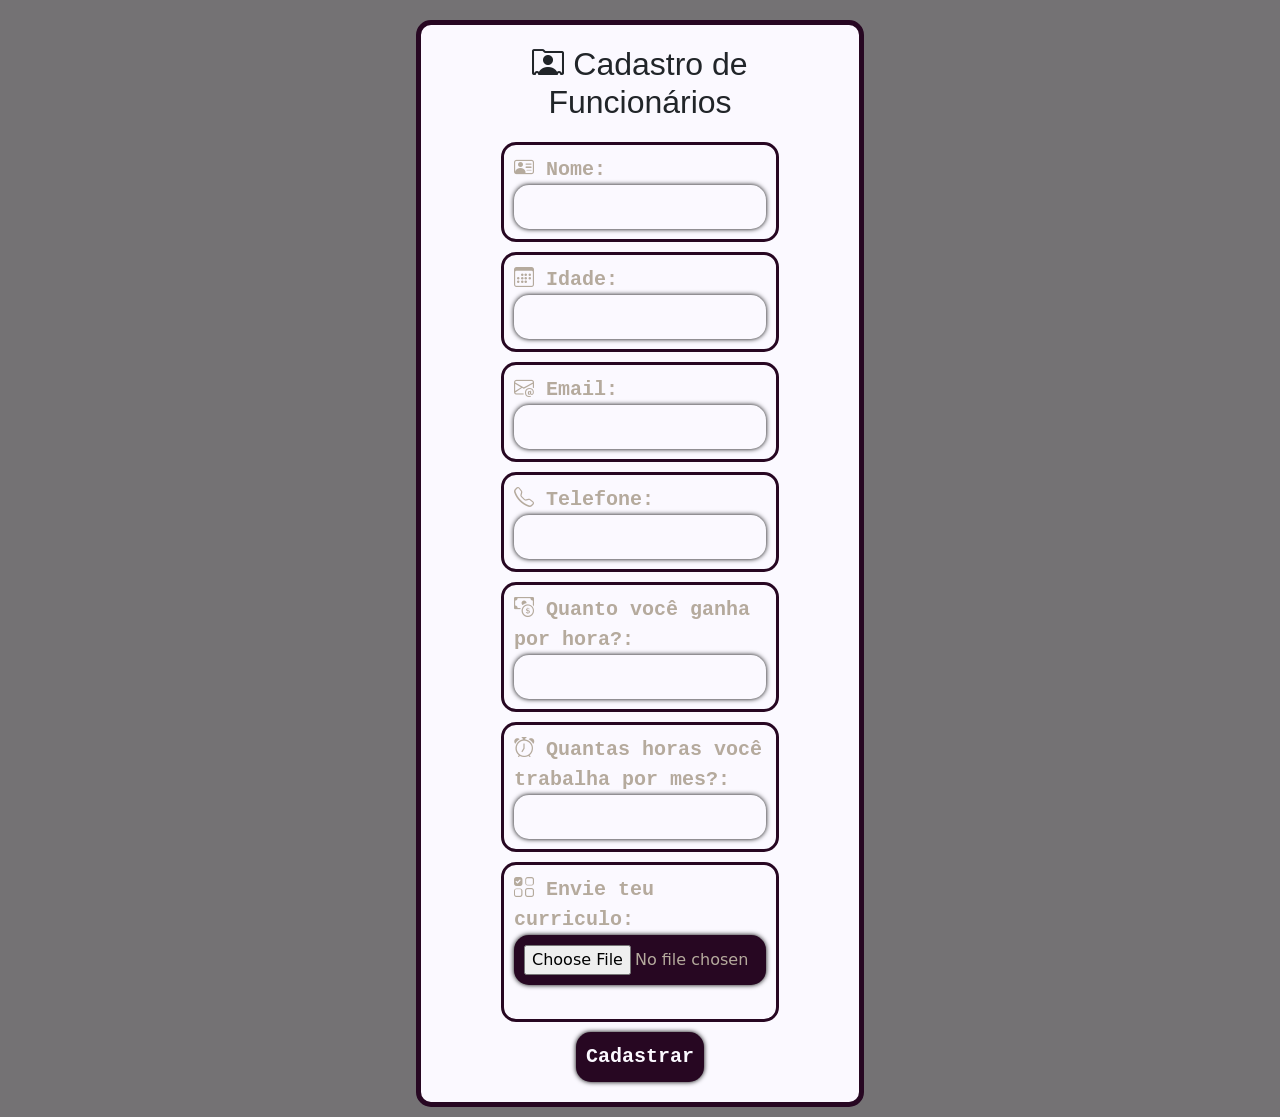
<file: conexao/index.html>
<!DOCTYPE html>
<html lang="en">
<head>
    <meta charset="UTF-8">
    <meta name="viewport" content="width=device-width, initial-scale=1.0">
    <link href="https://cdn.jsdelivr.net/npm/bootstrap@5.3.7/dist/css/bootstrap.min.css" rel="stylesheet">
    <link rel="stylesheet" href="https://cdn.jsdelivr.net/npm/bootstrap-icons@1.13.1/font/bootstrap-icons.min.css">
    <link rel="stylesheet" href="css/formulario_func.css">
    <title>Document</title>
</head>
<body>

    <form action="_bd/cadastro.php" method="POST" enctype="multipart/form-data">
        <div class="titulo">
            <h2><i class="bi bi-person-rolodex"></i> Cadastro de Funcionários</h3>
        </div>

        <div class="form-group">
            <label for="nome"><i class="bi bi-person-vcard"></i> Nome:</label><br>
            <input type="text" id="nome" name="nome" required><br>
        </div>

        <div class="form-group">
            <label for="idade"><i class="bi bi-calendar3"></i> Idade:</label><br>
            <input type="number" id="idade" name="idade" required><br>
        </div>

        <div class="form-group">
            <label for="email"><i class="bi bi-envelope-at"></i> Email:</label><br>
            <input type="text" id="email" name="email" required><br>
        </div>

        <div class="form-group">
            <label for="telefone"><i class="bi bi-telephone"></i> Telefone:</label><br>
            <input type="number" id="telefone" name="telefone" maxlength="9" required><br>
        </div>

        <div class="form-group">
            <label for="salario_hora"><i class="bi bi-cash-coin"></i> Quanto você ganha por hora?:</label><br>
            <input type="number" id="salario_hora" name="salario_hora" required><br>
        </div>

        <div class="form-group">
            <label for="horas_trabalho"><i class="bi bi-alarm"></i> Quantas horas você trabalha por mes?:</label><br>
            <input type="number" id="horas_trabalho" name="horas_trabalho" required><br>
        </div>

        <div class="form-group">
            <label for="file"><i class="bi bi-ui-checks-grid"></i> Envie teu curriculo:</label><br>
            <input type="file" id="arquivo" name="arquivo" required><br><br>
        </div>

        <div class="submit">
            <input type="submit" value="Cadastrar">
        </div>
    </form>

    
</body>
</html>
</file>
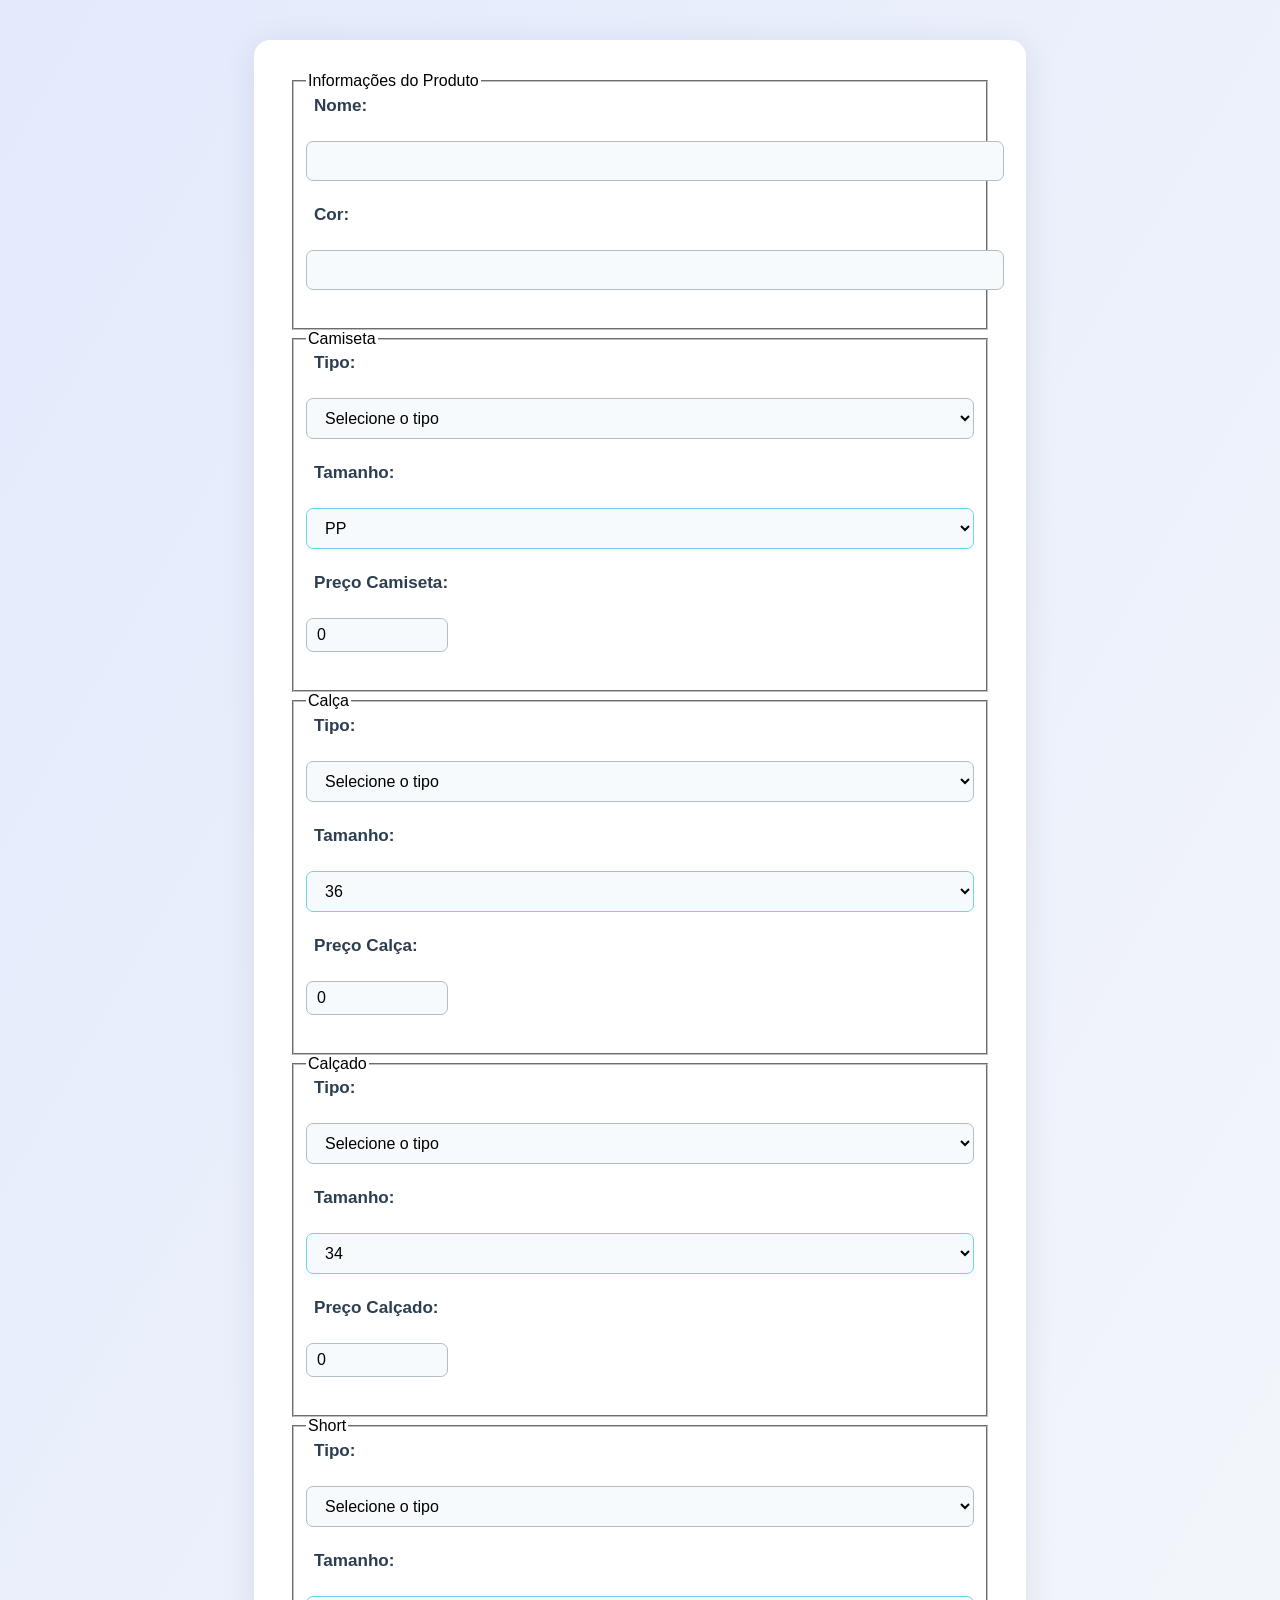
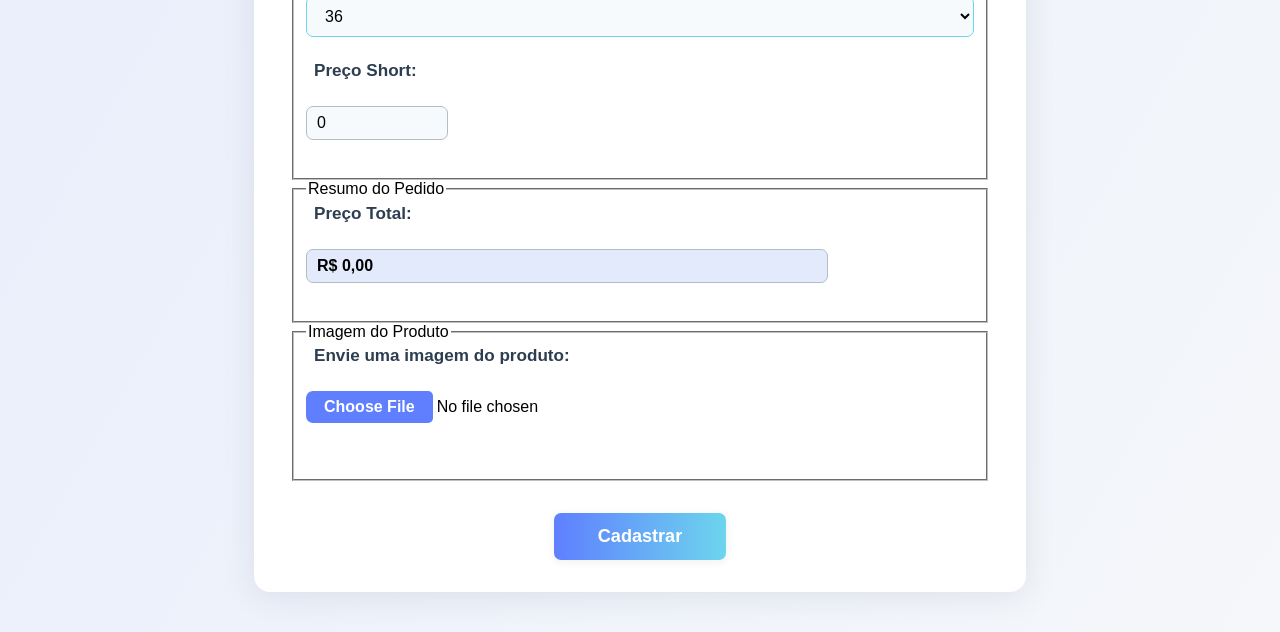
<file: loja_roupa/index.html>
<!DOCTYPE html>
<html lang="en">
<head>
    <meta charset="UTF-8">
    <meta name="viewport" content="width=device-width, initial-scale=1.0">
    <title>Document</title>
    <link rel="stylesheet" href="_css/style.css">
</head>
<body>
    <!-- formulario de cadastro de roupas -->
    <form action="_bd/cadastrar_roupa.php" method="post" enctype="multipart/form-data">
        <!-- Dados do produto -->
        <fieldset class="form-section">
            <legend>Informações do Produto</legend>
            <div class="form-group">
                <label for="nome"><i class="bi bi-person-vcard"></i> Nome:</label><br>
                <input type="text" id="nome" name="nome" required><br>
            </div>
            <div class="form-group">
                <label for="cor"><i class="bi bi-paint-bucket"></i> Cor:</label><br>
                <input type="text" id="cor" name="cor" required><br>
            </div>
        </fieldset>

        <!-- Camisetas -->
        <fieldset class="form-section">
            <legend>Camiseta</legend>
            <div class="form-group">
                <label for="descricao"><i class="bi bi-card-text"></i> Tipo:</label><br>
                <select id="descricao" name="descricao" required onchange="mostrarSubtipo()">
                    <option value="">Selecione o tipo</option>
                    <option value="Camiseta Oversized">Camiseta Oversized</option>
                    <option value="Camiseta Tie-Dye">Camiseta Tie-Dye</option>
                    <option value="Camiseta Streetwear">Camiseta Streetwear</option>
                    <option value="Camiseta Geek">Camiseta Geek</option>
                    <option value="Camiseta Cropped">Camiseta Cropped</option>
                    <option value="Camiseta Vintage">Camiseta Vintage</option>
                    <option value="Camiseta Minimalista">Camiseta Minimalista</option>
                </select>
                <br>
                <select id="subtipo" name="subtipo" style="display:none;" required>
                    <option value="">Selecione o subtipo</option>
                </select>
            </div>
            <div class="form-group">
                <label for="tamanho"><i class="bi bi-tag"></i> Tamanho:</label><br>
                <select id="tamanho" name="tamanho" required>
                    <option value="PP">PP</option>
                    <option value="P">P</option>
                    <option value="M">M</option>
                    <option value="G">G</option>
                    <option value="GG">GG</option>
                </select>
            </div>
            <div class="form-group">
                <label for="precoCamiseta"><i class="bi bi-cash-coin"></i> Preço Camiseta:</label><br>
                <input type="number" min="0" step="0.01" id="precoCamiseta" name="precoCamiseta" value="0" required><br>
            </div>
        </fieldset>

        <!-- Calças -->
        <fieldset class="form-section">
            <legend>Calça</legend>
            <div class="form-group">
                <label for="descricaoCalca"><i class="bi bi-card-text"></i> Tipo:</label><br>
                <select id="descricaoCalca" name="descricaoCalca" required onchange="mostrarSubtipoCalca()">
                    <option value="">Selecione o tipo</option>
                    <option value="Calça Jeans">Calça Jeans</option>
                    <option value="Calça Jogger">Calça Jogger</option>
                    <option value="Calça Cargo">Calça Cargo</option>
                    <option value="Calça Moletom">Calça Moletom</option>
                    <option value="Calça Skinny">Calça Skinny</option>
                    <option value="Calça Wide Leg">Calça Wide Leg</option>
                    <option value="Calça Sarja">Calça Sarja</option>
                </select>
                <br>
                <select id="subtipoCalca" name="subtipoCalca" style="display:none;" required>
                    <option value="">Selecione o subtipo</option>
                </select>
            </div>
            <div class="form-group">
                <label for="tamanhoCalca"><i class="bi bi-tag"></i> Tamanho:</label><br>
                <select id="tamanhoCalca" name="tamanhoCalca" required>
                    <option value="36">36</option>
                    <option value="38">38</option>
                    <option value="40">40</option>
                    <option value="42">42</option>
                    <option value="44">44</option>
                    <option value="46">46</option>
                    <option value="48">48</option>
                </select>
            </div>
            <div class="form-group">
                <label for="precoCalca"><i class="bi bi-cash-coin"></i> Preço Calça:</label><br>
                <input type="number" min="0" step="0.01" id="precoCalca" name="precoCalca" value="0" required><br>
            </div>
        </fieldset>

        <!-- Calçados -->
        <fieldset class="form-section">
            <legend>Calçado</legend>
            <div class="form-group">
                <label for="descricaoCalcado"><i class="bi bi-card-text"></i> Tipo:</label><br>
                <select id="descricaoCalcado" name="descricaoCalcado" required onchange="mostrarSubtipoCalcado()">
                    <option value="">Selecione o tipo</option>
                    <option value="Tênis">Tênis</option>
                    <option value="Bota">Bota</option>
                    <option value="Sandália">Sandália</option>
                    <option value="Chinelo">Chinelo</option>
                    <option value="Sapatênis">Sapatênis</option>
                    <option value="Coturno">Coturno</option>
                </select>
                <br>
                <select id="subtipoCalcado" name="subtipoCalcado" style="display:none;" required>
                    <option value="">Selecione o subtipo</option>
                </select>
            </div>
            <div class="form-group">
                <label for="tamanhoCalcado"><i class="bi bi-tag"></i> Tamanho:</label><br>
                <select id="tamanhoCalcado" name="tamanhoCalcado" required>
                    <option value="34">34</option>
                    <option value="35">35</option>
                    <option value="36">36</option>
                    <option value="37">37</option>
                    <option value="38">38</option>
                    <option value="39">39</option>
                    <option value="40">40</option>
                    <option value="41">41</option>
                    <option value="42">42</option>
                    <option value="43">43</option>
                    <option value="44">44</option>
                </select>
            </div>
            <div class="form-group">
                <label for="precoCalcado"><i class="bi bi-cash-coin"></i> Preço Calçado:</label><br>
                <input type="number" min="0" step="0.01" id="precoCalcado" name="precoCalcado" value="0" required><br>
            </div>
        </fieldset>

        <!-- Shorts -->
        <fieldset class="form-section">
            <legend>Short</legend>
            <div class="form-group">
                <label for="descricaoShort"><i class="bi bi-card-text"></i> Tipo:</label><br>
                <select id="descricaoShort" name="descricaoShort" required onchange="mostrarSubtipoShort()">
                    <option value="">Selecione o tipo</option>
                    <option value="Short Jeans">Short Jeans</option>
                    <option value="Short Moletom">Short Moletom</option>
                    <option value="Short Esportivo">Short Esportivo</option>
                    <option value="Short Cargo">Short Cargo</option>
                    <option value="Short Praia">Short Praia</option>
                    <option value="Short Cintura Alta">Short Cintura Alta</option>
                </select>
                <br>
                <select id="subtipoShort" name="subtipoShort" style="display:none;" required>
                    <option value="">Selecione o subtipo</option>
                </select>
            </div>
            <div class="form-group">
                <label for="tamanhoShort"><i class="bi bi-tag"></i> Tamanho:</label><br>
                <select id="tamanhoShort" name="tamanhoShort" required>
                    <option value="36">36</option>
                    <option value="38">38</option>
                    <option value="40">40</option>
                    <option value="42">42</option>
                    <option value="44">44</option>
                    <option value="46">46</option>
                    <option value="48">48</option>
                </select>
            </div>
            <div class="form-group">
                <label for="precoShort"><i class="bi bi-cash-coin"></i> Preço Short:</label><br>
                <input type="number" min="0" step="0.01" id="precoShort" name="precoShort" value="0" required><br>
            </div>
        </fieldset>

        <!-- Preço total -->
        <fieldset class="form-section">
            <legend>Resumo do Pedido</legend>
            <div class="form-group">
                <label for="precoTotal"><i class="bi bi-cash-stack"></i> Preço Total:</label><br>
                <input type="text" id="precoTotal" name="precoTotal" readonly style="background:#e3eafc; font-weight:700;">
            </div>
        </fieldset>

        <script>
// IDs dos campos de preço individuais
const camposPreco = [
    "precoCamiseta",
    "precoCalca",
    "precoCalcado",
    "precoShort"
];

// Adicione inputs de preço para cada peça
function criarCamposPreco() {
    const form = document.querySelector('form');
    const refs = [
        {id: "precoCamiseta", label: "Preço Camiseta"},
        {id: "precoCalca", label: "Preço Calça"},
        {id: "precoCalcado", label: "Preço Calçado"},
        {id: "precoShort", label: "Preço Short"}
    ];
    refs.forEach(ref => {
        const div = document.createElement('div');
        div.className = "form-group";
        div.innerHTML = `<label for="${ref.id}"><i class="bi bi-cash-coin"></i> ${ref.label}:</label><br>
            <input type="number" min="0" step="0.01" id="${ref.id}" name="${ref.id}" value="0" required><br>`;
        // Insere antes do campo cor
        const corDiv = document.getElementById('cor').parentNode;
        
    });
}
criarCamposPreco();

// Função para somar os preços
function atualizarPrecoTotal() {
    let total = 0;
    camposPreco.forEach(id => {
        const campo = document.getElementById(id);
        if (campo && campo.value) {
            total += parseFloat(campo.value) || 0;
        }
    });
    document.getElementById('precoTotal').value = "R$ " + total.toFixed(2).replace('.', ',');
}

// Adiciona evento para cada campo de preço
camposPreco.forEach(id => {
    document.addEventListener('input', function(e) {
        if (e.target.id === id) {
            atualizarPrecoTotal();
        }
    });
});

// Inicializa o valor total
atualizarPrecoTotal();
</script>

        <!-- Imagem -->
        <fieldset class="form-section">
            <legend>Imagem do Produto</legend>
            <div class="form-group">
                <label for="arquivo"><i class="bi bi-ui-checks-grid"></i> Envie uma imagem do produto:</label><br>
                <input type="file" id="arquivo" name="arquivo" required><br><br>
            </div>
        </fieldset>

        <div class="submit">
            <input type="submit" value="Cadastrar">
        </div>
    </form>

    <script src="https://cdn.jsdelivr.net/npm/bootstrap@5.3.0/dist/js/bootstrap.bundle.min.js" crossorigin="anonymous"></script>
    <script src="_js/custom.js"></script>
</body>
</html>
</file>
<file: conexao/css/formulario_func.css>
html {
    height: 100%;
    width: 100%;
}

body {
    display: flex;
    justify-content: center;
    align-items: center;
    flex-direction: column;
    background-color: #747274;
}

form {
    margin-top: 20px;
    border: 5px solid #270722;
    background-color: #FBF9FF;
    border-radius: 15px;
    align-items: center;
    padding: 20px;
    margin-bottom: 10px;
    width: 35%;
}

form:hover {
    box-shadow: 0 0 10px #000000;
}

label {
    font-weight: bold;
    font-size: 20px;
    font-family: monospace;
}

.form-group {
    padding: 10px;
    border: #270722 solid 3px;
    border-radius: 15px;
    margin-bottom: 10px;
    background-color: #FBF9FF;
    color: #B5AA9D;
    margin-left: 60px;
    margin-right: 60px;
}

.form-group input {
    background-color: #FBF9FF;
    border-radius: 15px;
    padding: 10px;
    width: 100%;
    border: 0 white solid;
    box-shadow:  0 0 5px #000000;
}

.form-group input[type="file"] {
    background-color: #270722;
}

.submit {
    margin-top: 10px;
    text-align: center;
}

.submit input {
    background-color: #270722;
    color: #FBF9FF;
    font-weight: bold;
    font-size: 20px;
    font-family: monospace;
    padding: 10px;
    border-radius: 15px;
    border: 0 white solid;
    box-shadow: 0 0 5px #000000;
}

.submit input:hover {
    background-color: #FBF9FF;
    color: #270722;
    cursor: pointer;
}

.titulo {
    text-align: center;
    margin-bottom: 20px;
    font-family: 'Franklin Gothic Medium', 'Arial Narrow', Arial, sans-serif;
}

/* Adiciona scroll vertical no tbody da tabela de funcionários */
.box2 .table-responsive {
    max-height: 350px;
    overflow-y: auto;
    border-radius: 10px;
    box-shadow: 0 2px 8px rgba(0,0,0,0.08);
}

.box2 table {
    width: 75%;
    min-width: 900px;
    border-collapse: collapse;
    box-shadow: 0 5px 20px rgba(0, 0, 0, 0.1);
    margin-left: 250px;
}

.box2 thead, .box2 tfoot {
    position: sticky;
    top: 0;
    z-index: 2;
}

.box2 thead tr {
    background-color: #363636;
    color: #f2f2f2;
}

.box2 tbody {
    display: block;
    max-height: 300px;
    overflow-y: auto;
    width: 100%;
}

.box2 thead, .box2 tfoot, .box2 tbody tr {
    display: table;
    width: 100%;
    table-layout: fixed;
}

.box2 th, .box2 td {
    border: 1px solid #ddd;
    padding: 12px 16px;
    text-align: center;
    font-size: 16px;
    background-color: #f2f2f2;
}

.box2 th {
    background-color: #363636;
    color: #f2f2f2;
    font-family: monospace;
    max-height: 350px;
}

.box2 tr:hover {
    background-color: #646464;
}

/* Imagem na tabela */
.box2 .img-fluid {
    max-width: 80px;
    max-height: 80px;
    height: auto;
    border-radius: 20%;
    box-shadow: 0 1px 5px rgba(0,0,0,0.12);
    display: block;
    margin: 0 auto;
}

/* Imagens dos funcionários na galeria */
.box2 img {
    width: 180px;
    height: auto;
    border-radius: 20%;
    margin-bottom: 16px;
    box-shadow: 0 1px 5px rgba(0,0,0,0.12);
}

.row {
    display: flex;
    flex-wrap: wrap;
    justify-content: center;
}

@media (max-width: 900px) {
    .box2 table {
        min-width: 100%;
        margin-left: 0;
        width: 100%;
    }
    .box2 .table-responsive {
        max-width: 100vw;
        padding: 0;
    }
}

.search-container {
    display: flex;
    justify-content: center;
    margin-top: 40px;
    margin-bottom: 16px;
}

.search-form {
    background: #FBF9FF;
    border: 5px solid #270722;
    border-radius: 15px;
    padding: 24px 30px;
    display: flex;
    align-items: center;
    gap: 16px;
    box-shadow: 0 2px 8px rgba(39,7,34,0.08);
}

.search-input {
    padding: 12px 20px;
    font-size: 18px;
    border: 2px solid #270722;
    border-radius: 15px;
    outline: none;
    width: 270px;
    transition: box-shadow 0.2s;
    font-family: monospace;
    color: #270722;
    background: #FBF9FF;
}

.search-input:focus {
    box-shadow: 0 0 8px #270722;
}

.search-btn {
    padding: 10px 24px;
    font-size: 18px;
    border-radius: 15px;
    background: #270722;
    color: #FBF9FF;
    border: none;
    font-weight: bold;
    font-family: monospace;
    cursor: pointer;
    transition: background 0.2s, color 0.2s;
}

.search-btn:hover {
    background: #FBF9FF;
    color: #270722;
    border: 2px solid #270722;
}

.clear-link {
    margin-left: 16px;
    font-size: 16px;
    color: #270722;
    text-decoration: underline;
    font-family: monospace;
    font-weight: bold;
}

.clear-link:hover {
    color: #B5AA9D;
}
</file>
<file: loja_roupa/_css/style.css>
/* Paleta: frias (azul, verde, lilás) + neutros (cinza, branco) */

body {
    background: linear-gradient(120deg, #e3eafc 0%, #f5f7fa 100%);
    font-family: 'Segoe UI', Arial, sans-serif;
    margin: 0;
    padding: 0;
}

form {
    max-width: 700px;
    margin: 40px auto;
    padding: 32px 36px;
    background: #fff;
    border-radius: 16px;
    box-shadow: 0 4px 32px rgba(44, 62, 80, 0.10);
}

.form-group {
    margin-bottom: 24px;
}

.form-group label {
    font-weight: 600;
    color: #2c3e50;
    display: flex;
    align-items: center;
    gap: 8px;
    margin-bottom: 7px;
    font-size: 1.07rem;
}


input[type="number"][id^="preco"] {
    width: 120px;
    display: inline-block;
    font-size: 1rem;
    padding: 7px 10px;
    margin-bottom: 4px;
}

input[type="text"][id^="precoTotal"] {
    width: 500px;
    display: inline-block;
    font-size: 1rem;
    padding: 7px 10px;
    margin-bottom: 4px;
}

input[type="text"],
input[type="file"],
input[type="number"],
input[type="email"],
select {
    width: 100%;
    padding: 10px 14px;
    border: 1.5px solid #b2bec3;
    border-radius: 7px;
    font-size: 1rem;
    background: #f7fafd;
    margin-bottom: 4px;
    transition: border-color 0.2s, box-shadow 0.2s;
}

input[type="text"]:focus,
input[type="file"]:focus,
input[type="number"]:focus,
input[type="email"]:focus,
select:focus {
    border-color: #5f7fff;
    box-shadow: 0 0 0 2px #dbeafe;
    outline: none;
}

select {
    cursor: pointer;
    background: #f7fafd;
}

input[type="file"] {
    background: #fff;
    border: none;
    padding: 0;
}

.submit {
    text-align: center;
    margin-top: 32px;
}

input[type="submit"] {
    background: linear-gradient(90deg, #5f7fff 0%, #6dd5ed 100%);
    color: #fff;
    border: none;
    padding: 13px 44px;
    border-radius: 7px;
    font-weight: 700;
    font-size: 1.13rem;
    cursor: pointer;
    box-shadow: 0 2px 8px rgba(44,62,80,0.08);
    transition: background 0.2s, transform 0.2s;
}

input[type="submit"]:hover {
    background: linear-gradient(90deg, #4e6ce6 0%, #53b6e8 100%);
    transform: translateY(-2px) scale(1.03);
}

select[style*="display:none"] {
    margin-top: 0;
}

.form-group label i {
    color: #5f7fff;
    font-size: 1.2em;
    vertical-align: middle;
}

@media (max-width: 800px) {
    form {
        max-width: 98vw;
        padding: 18px 4vw;
    }
    .form-group label {
        font-size: 1rem;
    }
    input, select {
        font-size: 0.98rem;
    }
}

/* Intuitivo: destaque visual para selects dependentes */
select:disabled,
select[style*="display:none"] {
    background: #f0f4f8;
    color: #b2bec3;
}

/* Espaçamento entre grupos */
.form-group:not(:last-child) {
    margin-bottom: 20px;
}

/* Estilo para selects dependentes quando visíveis */
select:required:valid {
    border-color: #6dd5ed;
}

/* Estilo para botões de arquivo */
input[type="file"]::-webkit-file-upload-button {
    background: #5f7fff;
    color: #fff;
    border: none;
    border-radius: 5px;
    padding: 7px 18px;
    font-weight: 600;
    cursor: pointer;
}

input[type="file"]::file-selector-button {
    background: #5f7fff;
    color: #fff;
    border: none;
    border-radius: 5px;
    padding: 7px 18px;
    font-weight: 600;
    cursor: pointer;
}
</file>
